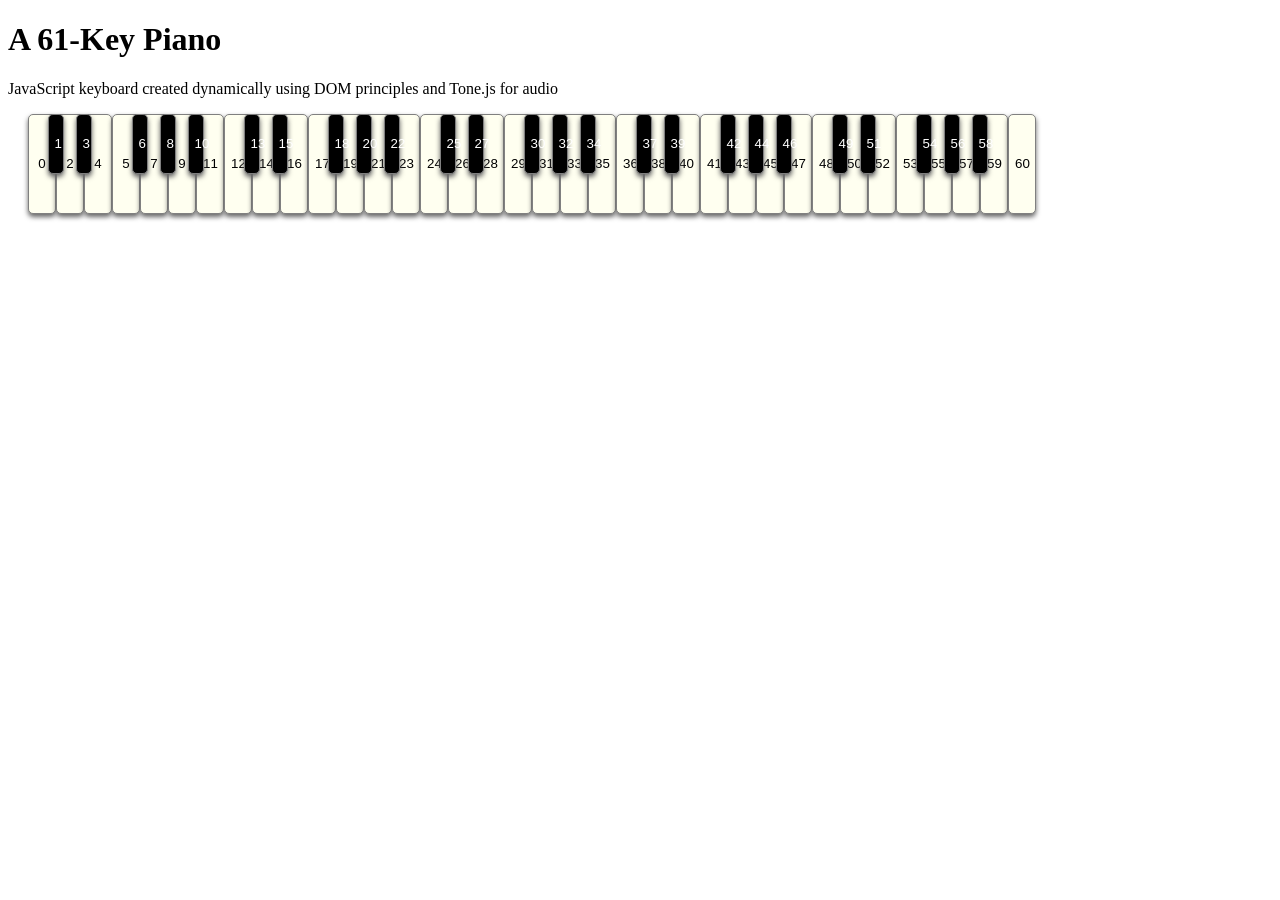
<file: index.html>
<!DOCTYPE html>
<html>
<head>
  <meta charset="UTF-8">
  <title>A 61-Key Piano</title>
  <link rel="stylesheet" href="piano.css">
  <script src="piano.js"></script>
  <script src="https://tonejs.github.io/build/Tone.js"></script>
  <!-- <script src= "https://cdnjs.cloudflare.com/ajax/libs/tone/14.7.43/Tone.js"></script> -->
</head>

<body>
  <header>
    <h1>A 61-Key Piano</h1>
    <p>JavaScript keyboard created dynamically using DOM principles and Tone.js for audio</p>
  </header>
  <span class="keyboard" id="keyboard"></span>
</body>
</file>
<file: piano.css>
.whiteKey {
  border: 1px solid grey;
  background-color: ivory;
  color: black;
  height: 100px;
  width: 28px;
  border-radius: 5px;
  box-shadow: 0px 3px 5px #666;
  cursor: pointer;
}

.blackKey {
  border: 1px solid grey;
  background-color: black;
  color: white;
  height: 60px;
  width: 16px;
  border-radius: 5px;
  box-shadow: 0px 3px 5px #666;
  cursor: pointer;
}

.whiteKey:active {
  background-color: GoldenRod;
}

.blackKey:active {
  background-color: DimGrey;
}
</file>
